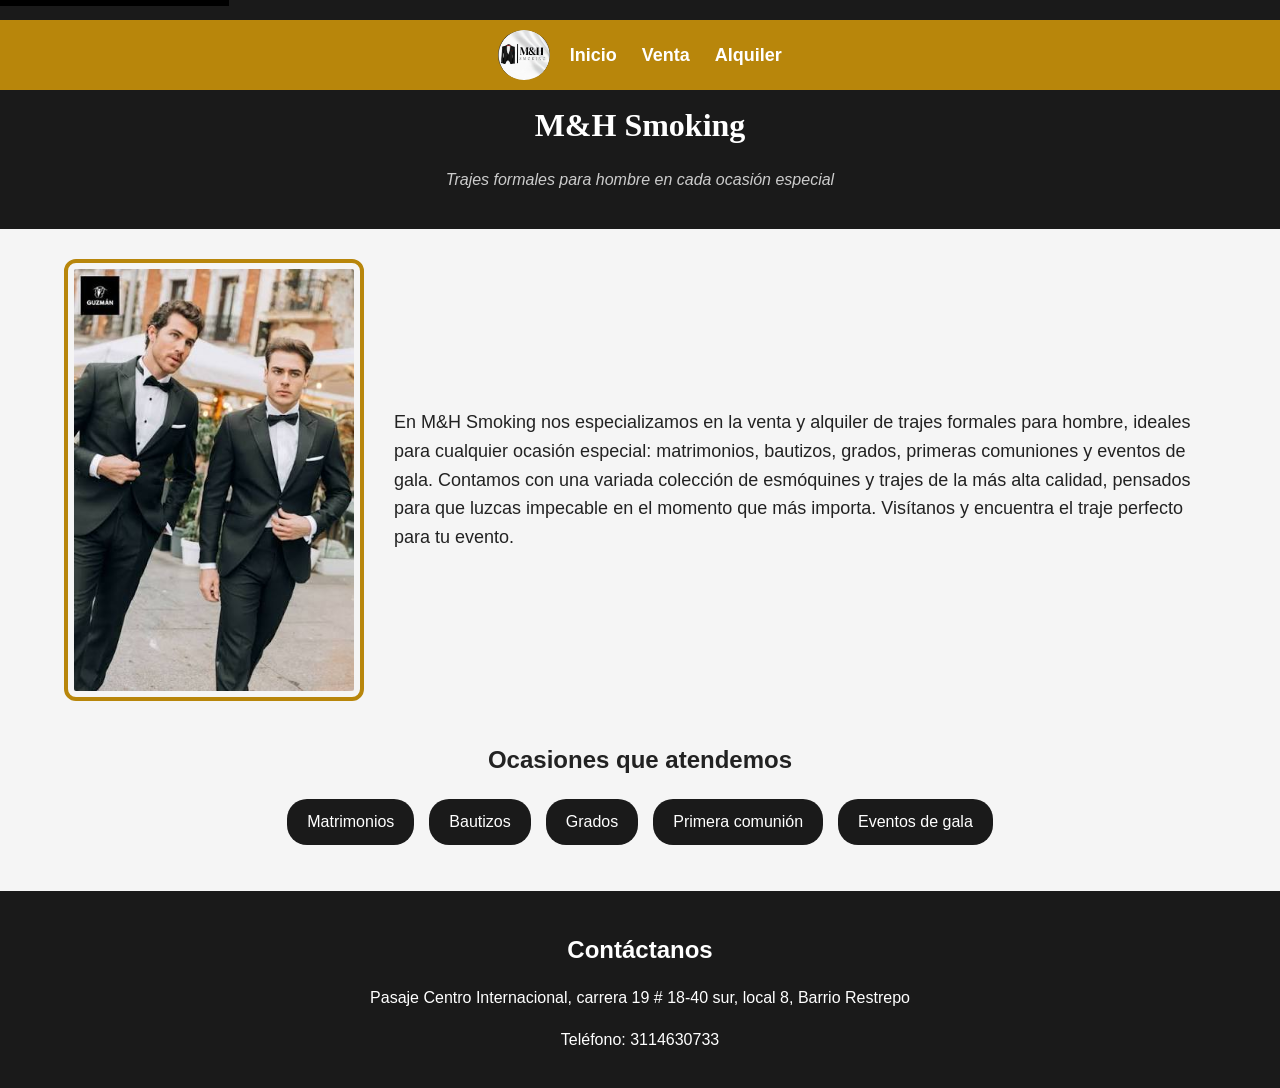
<file: index.html>
<!DOCTYPE html>
<html lang="es">

<head>
  <meta charset="utf-8">
  <meta name="viewport" content="width=device-width">
  <title>M&H Smoking - Trajes Formales para Hombre</title>
  <link rel="stylesheet" href="css/style.css">
</head>

<body>
  <a href="#main" class="skip-link">Saltar al contenido principal</a>

  <header>
    <nav>
      <img src="images/Logo.jpeg" alt="Logo de M&H Smoking" class="logo">
      <ul>
        <li><a href="index.html">Inicio</a></li>
        <li><a href="venta.html">Venta</a></li>
        <li><a href="alquiler.html">Alquiler</a></li>
      </ul>
    </nav>
    <h1>M&H Smoking</h1>
    <p class="slogan">Trajes formales para hombre en cada ocasión especial</p>
  </header>

  <main id="main">
    <section class="presentacion">
      <img src="images/Principal.jpeg" alt="Traje negro estilo esmoquin con moño negro" class="destacada">
      <p>En M&H Smoking nos especializamos en la venta y alquiler de trajes formales para hombre,
        ideales para cualquier ocasión especial: matrimonios, bautizos, grados, primeras comuniones
        y eventos de gala. Contamos con una variada colección de esmóquines y trajes de la más alta
        calidad, pensados para que luzcas impecable en el momento que más importa. Visítanos y
        encuentra el traje perfecto para tu evento.</p>
    </section>

    <section class="ocasiones">
      <h2>Ocasiones que atendemos</h2>
      <ul>
        <li>Matrimonios</li>
        <li>Bautizos</li>
        <li>Grados</li>
        <li>Primera comunión</li>
        <li>Eventos de gala</li>
      </ul>
    </section>
  </main>

  <footer>
    <h2>Contáctanos</h2>
    <p>Pasaje Centro Internacional, carrera 19 # 18-40 sur, local 8, Barrio Restrepo</p>
    <p>Teléfono: 3114630733</p>
  </footer>

</body>

</html>
</file>
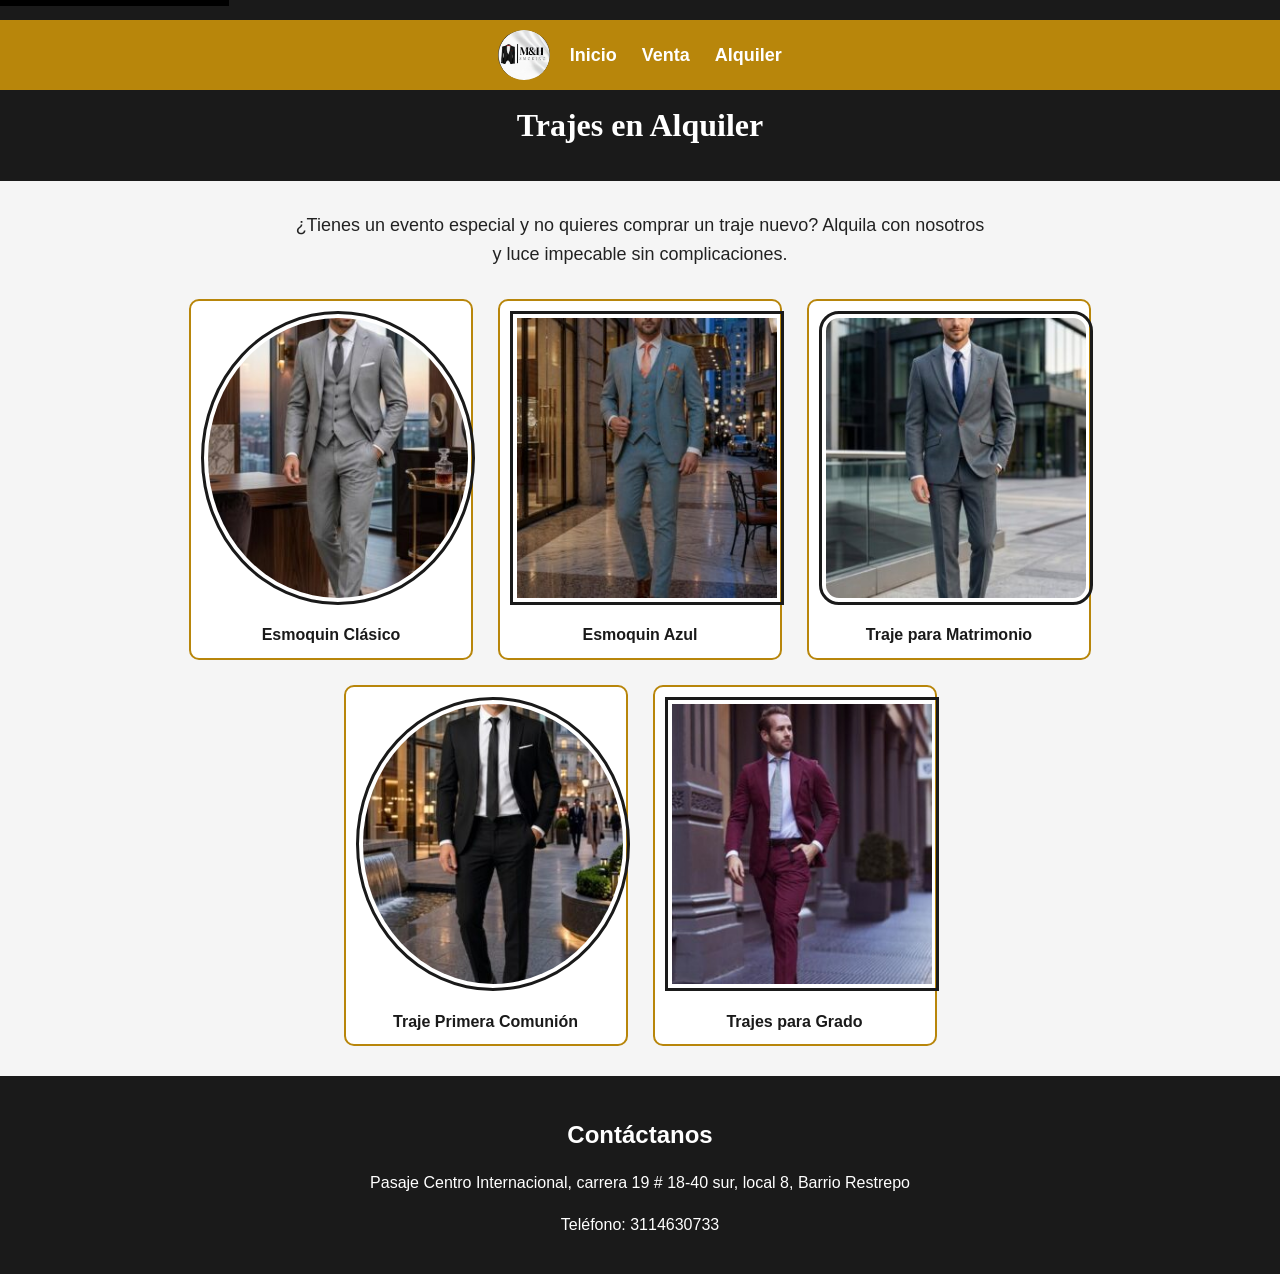
<file: alquiler.html>
<!DOCTYPE html>
<html lang="es">

<head>
  <meta charset="utf-8">
  <meta name="viewport" content="width=device-width">
  <title>Alquiler de Trajes - M&H Smoking</title>
  <link rel="stylesheet" href="css/style.css">
</head>

<body>
  <a href="#main" class="skip-link">Saltar al contenido principal</a>

  <header>
    <nav>
      <img src="images/Logo.jpeg" alt="Logo de M&H Smoking" class="logo">
      <ul>
        <li><a href="index.html">Inicio</a></li>
        <li><a href="venta.html">Venta</a></li>
        <li><a href="alquiler.html">Alquiler</a></li>
      </ul>
    </nav>
    <h1>Trajes en Alquiler</h1>
  </header>

  <main id="main">
    <p>¿Tienes un evento especial y no quieres comprar un traje nuevo? Alquila con nosotros y luce
      impecable sin complicaciones.</p>

    <div class="flex">
      <figure>
        <img src="images/gris-dolph-300x300.jpeg" alt="Esmoquin negro con moño negro y pañuelo blanco">
        <figcaption>Esmoquin Clásico</figcaption>
      </figure>

      <figure>
        <img src="images/gris-londres-flanel-300x300.jpeg" alt="Esmoquin azul con moño rojo, nueva colección">
        <figcaption>Esmoquin Azul</figcaption>
      </figure>

      <figure>
        <img src="images/GRIS-LONDRES-2-300x300.jpeg" alt="Traje negro de tres piezas ideal para matrimonio">
        <figcaption>Traje para Matrimonio</figcaption>
      </figure>

      <figure>
        <img src="images/negro-basic-300x300.jpeg" alt="Traje gris para niño, ideal para primera comunión">
        <figcaption>Traje Primera Comunión</figcaption>
      </figure>

      <figure>
        <img src="images/VINO--300x300.jpeg" alt="Traje vino y traje azul marino, ideales para grado">
        <figcaption>Trajes para Grado</figcaption>
      </figure>
    </div>
  </main>

  <footer>
    <h2>Contáctanos</h2>
    <p>Pasaje Centro Internacional, carrera 19 # 18-40 sur, local 8, Barrio Restrepo</p>
    <p>Teléfono: 3114630733</p>
  </footer>

</body>

</html>
</file>
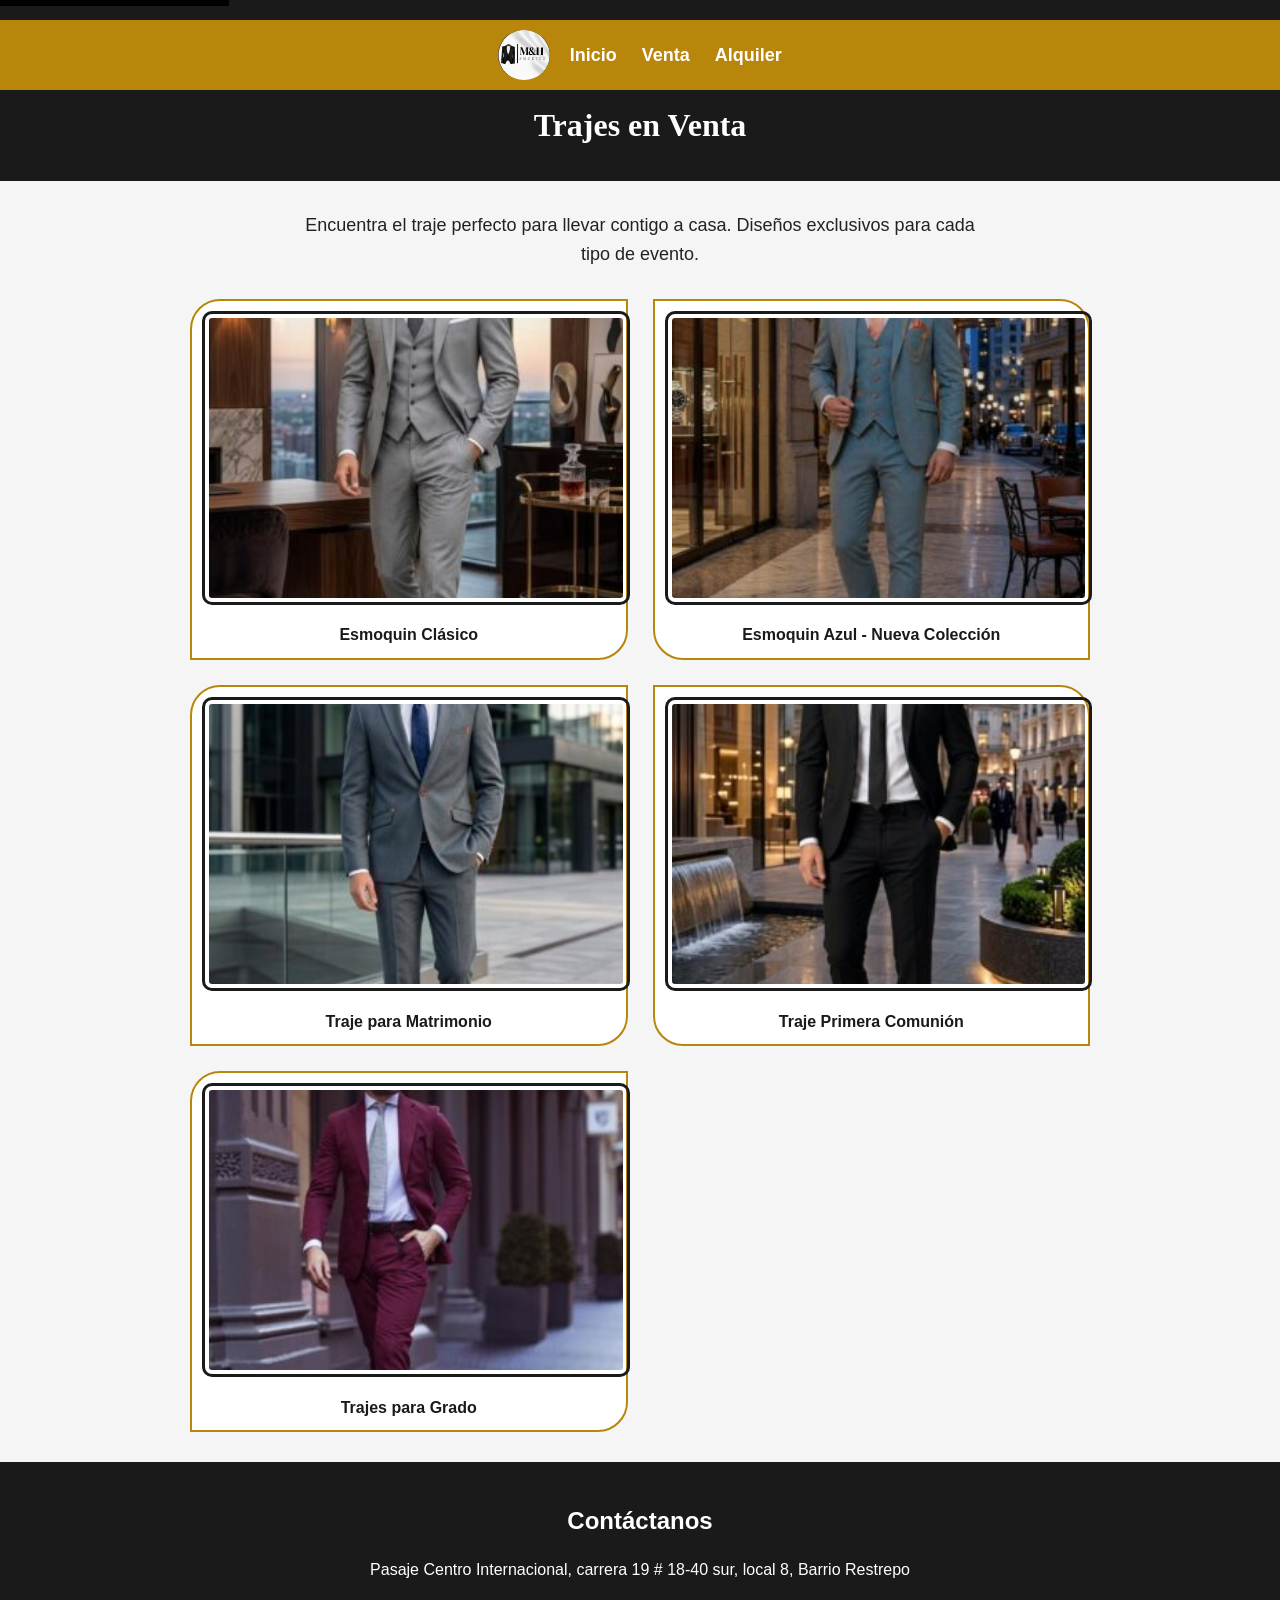
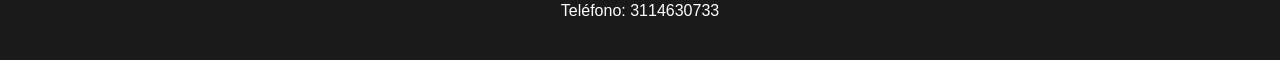
<file: Venta.html>
<!DOCTYPE html>
<html lang="es">

<head>
  <meta charset="utf-8">
  <meta name="viewport" content="width=device-width">
  <title>Venta de Trajes - M&H Smoking</title>
  <link rel="stylesheet" href="css/style.css">
</head>

<body>
  <a href="#main" class="skip-link">Saltar al contenido principal</a>

  <header>
    <nav>
      <img src="images/Logo.jpeg" alt="Logo de M&H Smoking" class="logo">
      <ul>
        <li><a href="index.html">Inicio</a></li>
        <li><a href="venta.html">Venta</a></li>
        <li><a href="alquiler.html">Alquiler</a></li>
      </ul>
    </nav>
    <h1>Trajes en Venta</h1>
  </header>

  <main id="main">
    <p>Encuentra el traje perfecto para llevar contigo a casa. Diseños exclusivos para cada tipo de evento.</p>

    <div class="grid">
      <figure>
        <img src="images/gris-dolph-300x300.jpeg" alt="Esmoquin negro con moño negro y pañuelo blanco">
        <figcaption>Esmoquin Clásico</figcaption>
      </figure>

      <figure>
        <img src="images/gris-londres-flanel-300x300.jpeg" alt="Esmoquin azul con moño rojo, nueva colección">
        <figcaption>Esmoquin Azul - Nueva Colección</figcaption>
      </figure>

      <figure>
        <img src="images/GRIS-LONDRES-2-300x300.jpeg" alt="Traje negro de tres piezas ideal para matrimonio">
        <figcaption>Traje para Matrimonio</figcaption>
      </figure>

      <figure>
        <img src="images/negro-basic-300x300.jpeg" alt="Traje gris para niño, ideal para primera comunión">
        <figcaption>Traje Primera Comunión</figcaption>
      </figure>

      <figure>
        <img src="images/VINO--300x300.jpeg" alt="Traje vino y traje azul marino, ideales para grado">
        <figcaption>Trajes para Grado</figcaption>
      </figure>
    </div>
  </main>

  <footer>
    <h2>Contáctanos</h2>
    <p>Pasaje Centro Internacional, carrera 19 # 18-40 sur, local 8, Barrio Restrepo</p>
    <p>Teléfono: 3114630733</p>
  </footer>

</body>

</html>
</file>
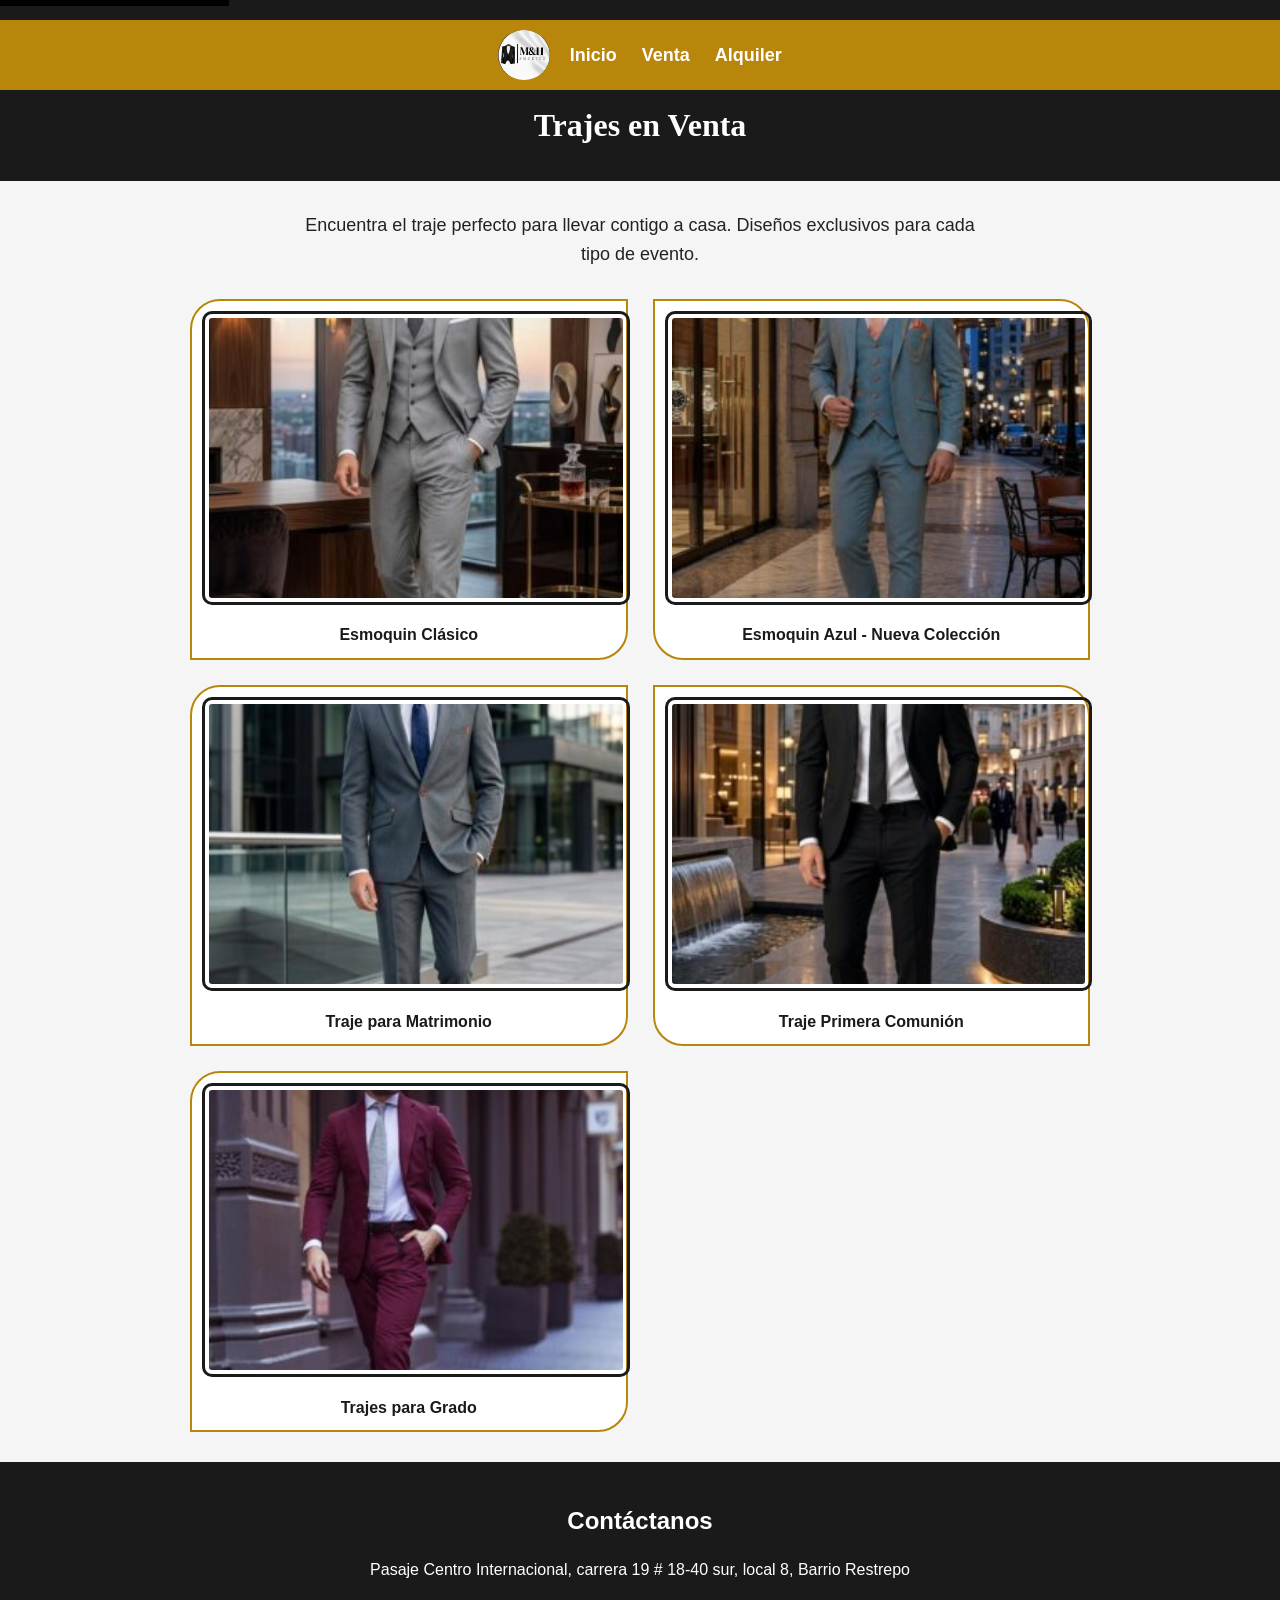
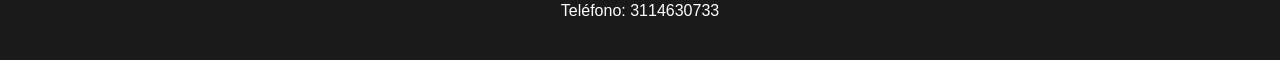
<file: venta.html>
<!DOCTYPE html>
<html lang="es">

<head>
  <meta charset="utf-8">
  <meta name="viewport" content="width=device-width">
  <title>Venta de Trajes - M&H Smoking</title>
  <link rel="stylesheet" href="css/style.css">
</head>

<body>
  <a href="#main" class="skip-link">Saltar al contenido principal</a>

  <header>
    <nav>
      <img src="images/Logo.jpeg" alt="Logo de M&H Smoking" class="logo">
      <ul>
        <li><a href="index.html">Inicio</a></li>
        <li><a href="venta.html">Venta</a></li>
        <li><a href="alquiler.html">Alquiler</a></li>
      </ul>
    </nav>
    <h1>Trajes en Venta</h1>
  </header>

  <main id="main">
    <p>Encuentra el traje perfecto para llevar contigo a casa. Diseños exclusivos para cada tipo de evento.</p>

    <div class="grid">
      <figure>
        <img src="images/gris-dolph-300x300.jpeg" alt="Esmoquin negro con moño negro y pañuelo blanco">
        <figcaption>Esmoquin Clásico</figcaption>
      </figure>

      <figure>
        <img src="images/gris-londres-flanel-300x300.jpeg" alt="Esmoquin azul con moño rojo, nueva colección">
        <figcaption>Esmoquin Azul - Nueva Colección</figcaption>
      </figure>

      <figure>
        <img src="images/GRIS-LONDRES-2-300x300.jpeg" alt="Traje negro de tres piezas ideal para matrimonio">
        <figcaption>Traje para Matrimonio</figcaption>
      </figure>

      <figure>
        <img src="images/negro-basic-300x300.jpeg" alt="Traje gris para niño, ideal para primera comunión">
        <figcaption>Traje Primera Comunión</figcaption>
      </figure>

      <figure>
        <img src="images/VINO--300x300.jpeg" alt="Traje vino y traje azul marino, ideales para grado">
        <figcaption>Trajes para Grado</figcaption>
      </figure>
    </div>
  </main>

  <footer>
    <h2>Contáctanos</h2>
    <p>Pasaje Centro Internacional, carrera 19 # 18-40 sur, local 8, Barrio Restrepo</p>
    <p>Teléfono: 3114630733</p>
  </footer>

</body>

</html>
</file>
<file: css/style.css>
/* ===== Reset básico y tipografía general ===== */
body {
  font-family: 'Segoe UI', Tahoma, Geneva, Verdana, sans-serif;
  margin: 0;
  background-color: #f5f5f5;
  color: #222;
  line-height: 1.6;
}

/* ===== Skip link - solo visible al enfocar ===== */
.skip-link {
  position: absolute;
  top: -40px;
  left: 0;
  background: #000;
  color: #fff;
  padding: 10px 16px;
  z-index: 999;
  text-decoration: none;
}

.skip-link:focus {
  top: 0;
}

/* ===== Header ===== */
header {
  background-color: #1a1a1a;
  color: #ffffff;
  text-align: center;
  padding: 20px 0;
}

h1 {
  font-family: Georgia, serif;
  margin: 10px 0;
}

.slogan {
  font-style: italic;
  color: #cccccc;
}

/* ===== Navegación - mínimo 3 propiedades CSS ===== */
nav {
  display: flex;
  align-items: center;
  justify-content: center;
  background-color: #b8860b;
  padding: 10px 20px;
  gap: 20px;
}

nav ul {
  display: flex;
  list-style: none;
  gap: 25px;
  margin: 0;
  padding: 0;
}

nav a {
  color: #ffffff;
  text-decoration: none;
  font-weight: bold;
  font-size: 18px;
  transition: color 0.3s ease;
}

nav a:hover {
  color: #1a1a1a;
}

.logo {
  height: 50px;
  border-radius: 50%;
}

/* ===== Main ===== */
main {
  padding: 30px 5%;
}

main > p {
  font-size: 18px;
  max-width: 700px;
  margin: 0 auto 30px auto;
  text-align: center;
}

/* ===== Sección de presentación (index.html) ===== */
.presentacion {
  display: flex;
  flex-wrap: wrap;
  align-items: center;
  gap: 30px;
  margin-bottom: 40px;
}

.presentacion .destacada {
  width: 280px;
  border: 4px solid #b8860b;
  border-radius: 12px;
  padding: 6px;
}

.presentacion p {
  flex: 1;
  min-width: 250px;
  font-size: 18px;
}

.ocasiones {
  text-align: center;
}

.ocasiones ul {
  display: flex;
  flex-wrap: wrap;
  justify-content: center;
  gap: 15px;
  list-style: none;
  padding: 0;
}

.ocasiones li {
  background-color: #1a1a1a;
  color: #fff;
  padding: 10px 20px;
  border-radius: 20px;
}

/* ===== Imágenes de trajes - modelo de caja ===== */
figure {
  margin: 0;
  text-align: center;
  background-color: #ffffff;
  padding: 10px;
  border: 2px solid #b8860b;
  border-radius: 10px;
}

figure img {
  width: 100%;
  height: 280px;
  object-fit: cover;
  border: 3px solid #1a1a1a;
  border-radius: 10px;
  padding: 4px;
  transition: transform 0.4s ease;
}

figure img:hover {
  transform: scale(1.06);
}

figcaption {
  margin-top: 10px;
  font-weight: bold;
  color: #1a1a1a;
}

/* ===== Grid - página de venta ===== */
.grid {
  display: grid;
  grid-template-columns: repeat(2, 1fr);
  gap: 25px;
  max-width: 900px;
  margin: 0 auto;
}

/* ===== Flex - página de alquiler ===== */
.flex {
  display: flex;
  flex-wrap: wrap;
  justify-content: center;
  gap: 25px;
}

.flex figure {
  width: 260px;
}

/* ===== nth-child - bordes distintos por figura ===== */
.grid figure:nth-child(odd) {
  border-radius: 30px 0 30px 0;
}

.grid figure:nth-child(even) {
  border-radius: 0 30px 0 30px;
}

.flex figure:nth-child(3n+1) img {
  border-radius: 50%;
}

.flex figure:nth-child(3n+2) img {
  border-radius: 0;
}

.flex figure:nth-child(3n+3) img {
  border-radius: 20px;
}

/* ===== Footer ===== */
footer {
  background-color: #1a1a1a;
  color: #ffffff;
  text-align: center;
  padding: 20px 10px;
}

footer h2 {
  margin-bottom: 5px;
}
</file>
